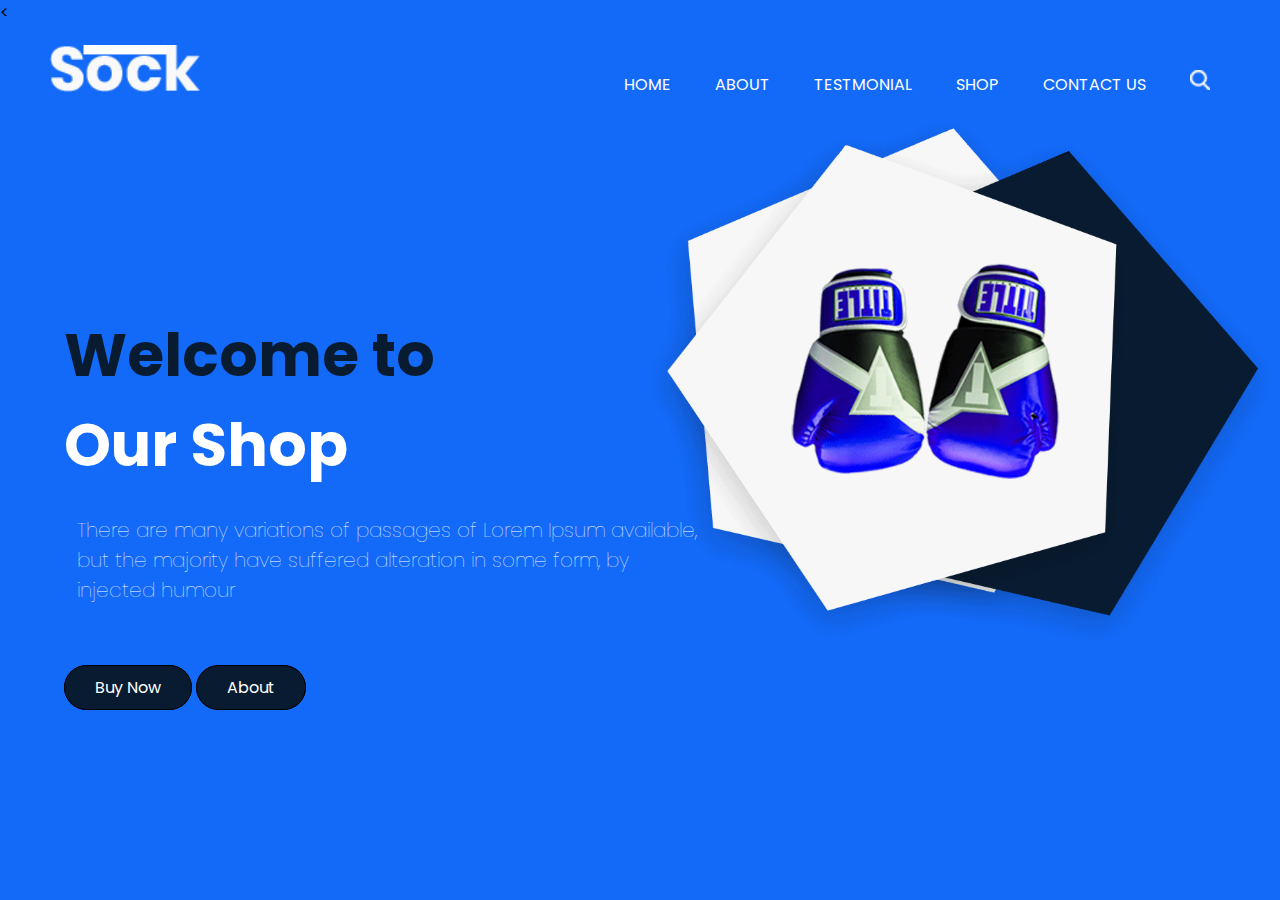
<file: index.html>
<<!DOCTYPE html>
<html lang="en">
	<head>
		<title>Sock</title>
		<link rel="stylesheet" type="text/css" href="css/style.css">
		<style>
			body{
				background-color: #136af8;
			}
		</style>
	</head>

<body>
	<header>
		<div class="main">
			<div class="logo">
				<img src="img/logo.png">
			</div>
			<ul>
				<li><a href="#">HOME</a></li>
				<li><a href="about.html">ABOUT</a></li>
				<li><a href="testmonial.html">TESTMONIAL</a></li>
				<li><a href="shop.html">SHOP</a></li>
				<li><a href="contact.html">CONTACT US</a></li>
				<li><a href="#"><img src="img/search_icon.png"></a></li>
			</ul>
		</div>
	</header>

	<section>
			<div class="title">
				<h1>Welcome to</h1>
			</div>
			<div class="stitle">
				<h1>Our Shop</h1>
			</div>

			<div class="describe">
				<p>There are many variations of passages of Lorem Ipsum available,<br>
				but the majority have suffered alteration in some form, by<br> 
				injected humour</p>
			</div>

			<div class="button">
				<a href="#" class="btn">Buy Now</a>
				<a href="about.html" class="btn">About</a>
			</div>

			<img src="img/boksing-gloves.png" class="center">
			
	</section>

</body>

</html>
</file>
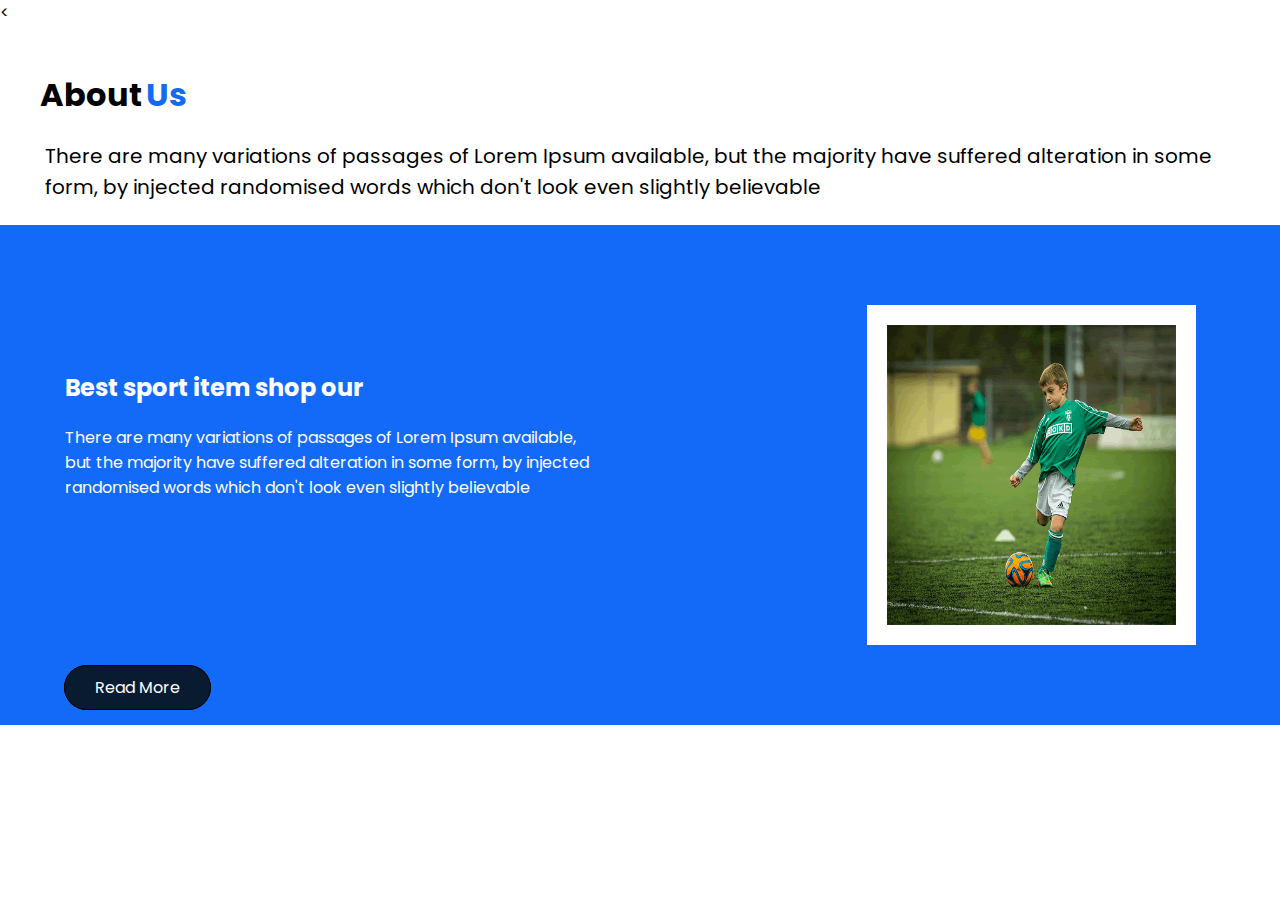
<file: about.html>
<<!DOCTYPE html>
<html lang="en">
	<head>
		<title>About Us</title>
		<link rel="stylesheet" type="text/css" href="css/style.css">
	</head>
<body>

	<div class="acontainer">
		<div class="apagetitle">
			<div class="about">
				<ul>
					<li><h1>About</h1></li>
					<li><h1 class="us">Us</h1></li>
					<span>There are many variations of passages of Lorem Ipsum available, but the majority have suffered alteration in some form, by injected randomised words which don't look even slightly believable</span>
				</ul>
			</div>
			
		</div>
	</div>

	<div class="sportcontainer">
		<div class="item">
			<ul>
				<h2>Best sport item shop our</h2>
				<p>There are many variations of passages of Lorem Ipsum available,<br> but the majority have suffered alteration in some form, by injected<br> randomised words which don't look even slightly believable</p>
			</ul>
		</div>

		<div class="playimg">
			<img src="img/child-image.png">
		</div>

		<div class="button">
				<a href="#" class="btn">Read More</a>
		</div>
	</div>

</body>
</html>
</file>
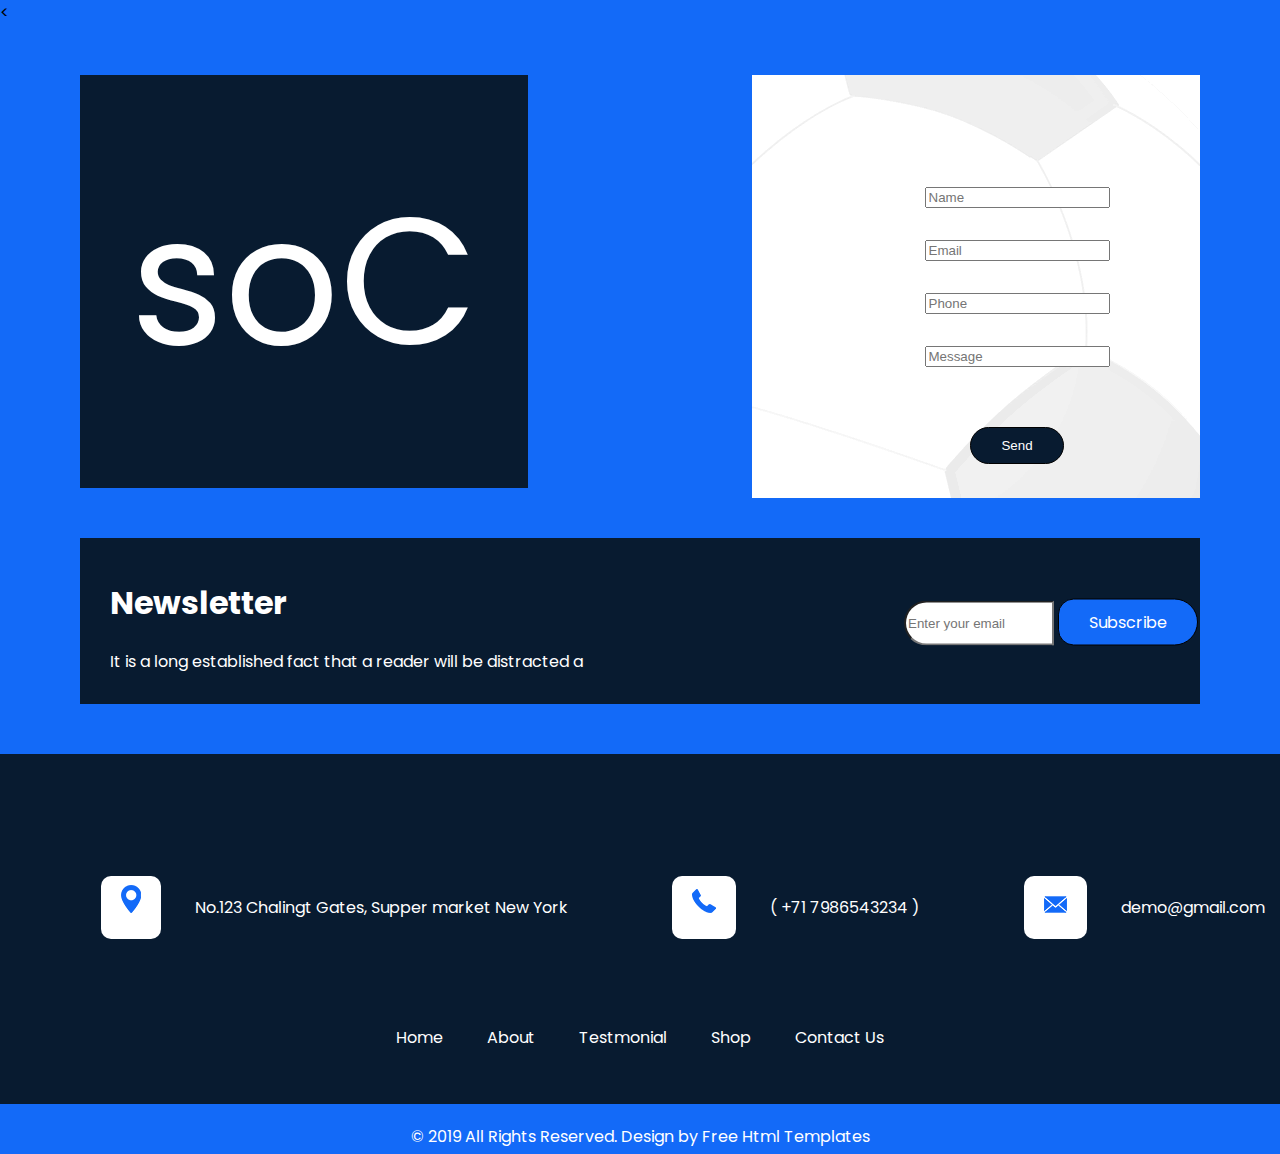
<file: contact.html>
<<!DOCTYPE html>
<html lang="en">
	<head>
		<title>Contact Us</title>
		<link rel="stylesheet" type="text/css" href="css/style.css">
		<style>
			body{
				height: 100%;
				background-color: #136af8;
				width: auto;
			}
		</style>
	</head>
<body>

	<div class="bluecontainer">
		<div class="soc">soC</div>
			<div class="form">
				<div class="email_btn">
		            <form action="/action_page.php">
		                <div class="formcontent">
		                    <input type="text" placeholder="Name" name="Name">
		                </div>
		                <div class="formcontent">
		                	<input  type="text" placeholder="Email" name="Email">
		                </div>
		                <div class="formcontent">
		                	<input  type="text" placeholder="Phone" name="Phone">
		                </div>
		                <div class="formcontent">
		                	<input  type="text" placeholder="Message" name="msg">
		                </div>
		                <div class="submit_btn">
		                	<button type="submit" class="btn" style="background: #081b30;">Send</button>
		                </div>
		            </form>
		        </div>
			</div>
	</div>

	<div class="newsletter">
		
			<div class="emailnews">
				<h1 style="color: white;">Newsletter</h1>
	        	<p class="ntext">It is a long established fact that a reader will be distracted  a</p>
			</div>

			<div class="mail">
				<div class="email">
					<ul>
						<li><input type="text" placeholder="Enter your email"></li>
						<li><label class="btn">Subscribe</label></li>
					</ul>
				</div>
			</div>
		

	</div>

	<div class="footer">
		<div class="footer-content">
			<div class="contactinfo">
                
                <span class="iconinfo"><img src="img/map-icon.png" /></span>
                <span>No.123 Chalingt Gates, Supper market New York</span>
                    
                <span class="iconinfo"><img src="img/phone-icon.png" /></span>
                <span>( +71 7986543234 )</span>
                   
                <span class="iconinfo"><img src="img/email-icon.png" /></span>
                <span>demo@gmail.com</span>

            </div>   

			<div class="footcontain">
				<a href="index.html">Home</a>
				<a href="about.html">About</a>
				<a href="testmonial.html">Testmonial</a>
				<a href="shop.html">Shop</a>
				<a href="contact.html">Contact Us</a>
			</div>

		</div>
		<div class="footer-bottom">
		&copy; 2019 All Rights Reserved. Design by Free Html Templates
	</div>
	</div>
	

</body>
</html>
</file>
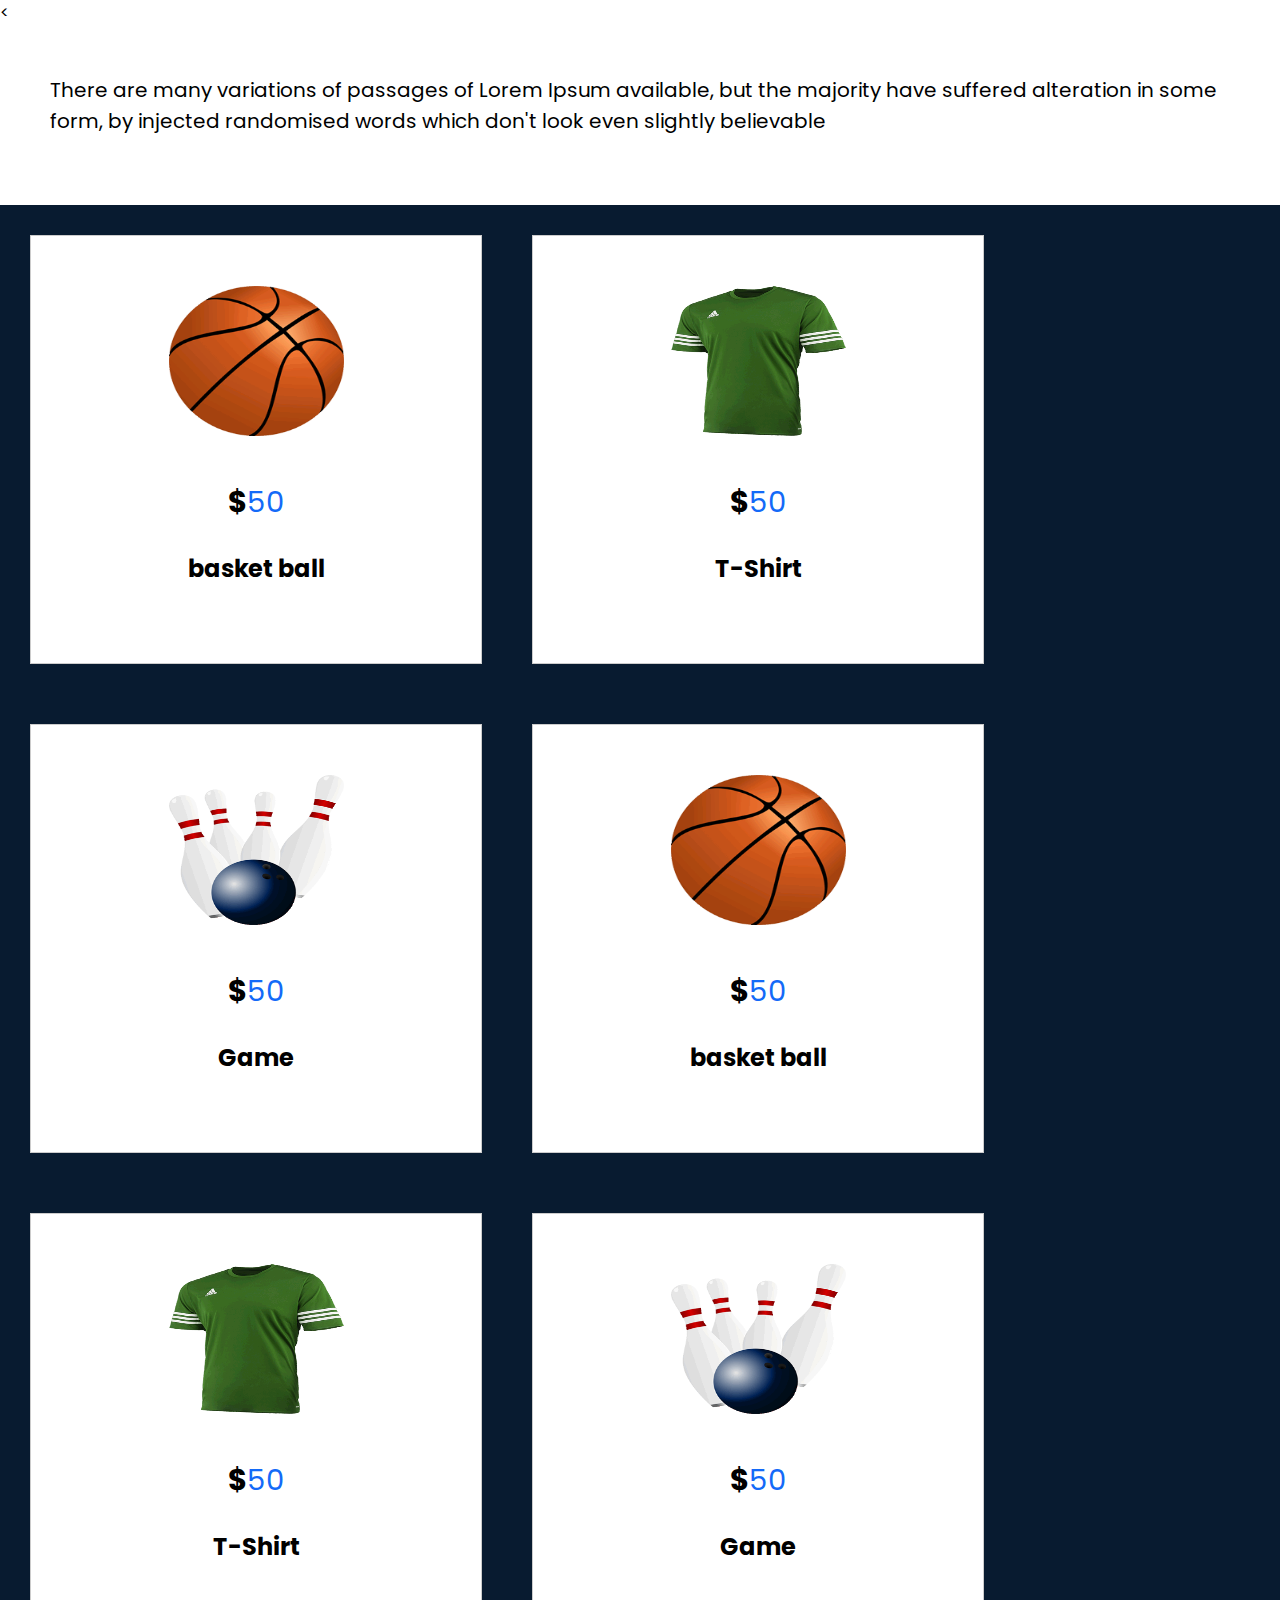
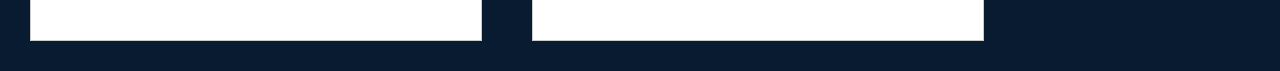
<file: shop.html>
<<!DOCTYPE html>
<html lang="en">
	<head>
		<title>Shop</title>
		<link rel="stylesheet" type="text/css" href="css/style.css">
	</head>
<body>

	<div class="container">
		<div class="pagetitle">
			<span>There are many variations of passages of Lorem Ipsum available, but the majority have suffered alteration in some form, by injected randomised words which don't look even slightly believable</span>
		</div>
	</div>


	<div class="maincontainer">
		<div class="product">
			<img src="img/basketball.png">
			<h3>$<strong class="price">50</strong></h3>
			<h4>basket ball</h4>
		</div>
		<div class="product">
			<img src="img/t-shirt.png">
			<h3>$<strong class="price">50</strong></h3>
			<h4>T-Shirt</h4>
		</div>
		<div class="product">
			<img src="img/game.png">
			<h3>$<strong class="price">50</strong></h3>
			<h4>Game</h4>
		</div>

		<div class="product">
			<img src="img/basketball.png">
			<h3>$<strong class="price">50</strong></h3>
			<h4>basket ball</h4>
		</div>
		<div class="product">
			<img src="img/t-shirt.png">
			<h3>$<strong class="price">50</strong></h3>
			<h4>T-Shirt</h4>
		</div>
		<div class="product">
			<img src="img/game.png">
			<h3>$<strong class="price">50</strong></h3>
			<h4>Game</h4>
		</div>
	</div>
</body>
</html>
</file>
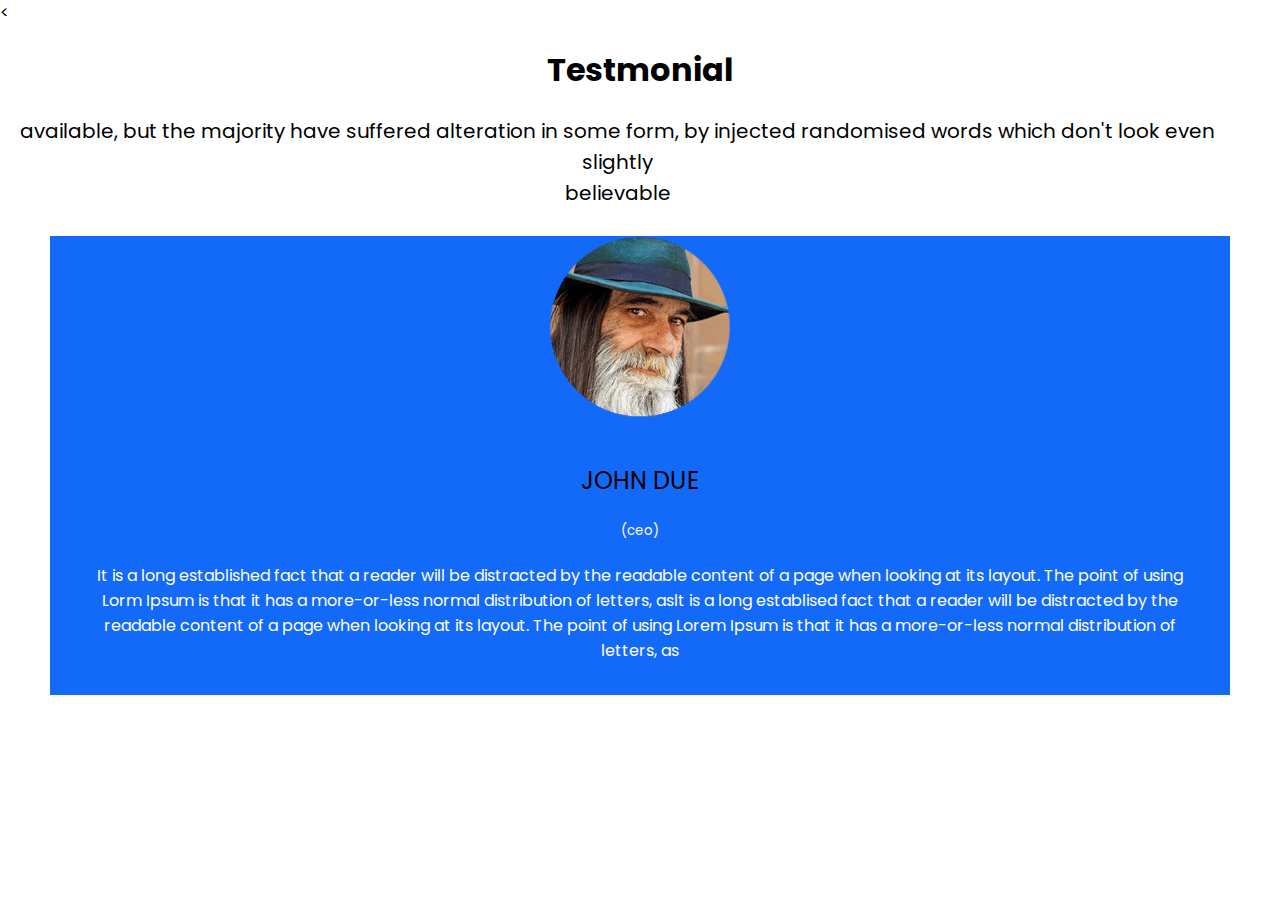
<file: testmonial.html>
<<!DOCTYPE html>
<html lang="en">
	<head>
		<title>Testmonial</title>
		<link rel="stylesheet" type="text/css" href="css/style.css">
	</head>
<body>

	<div class="tcontainer">
		<div class="testmonial">
			<h1>Testmonial</h1>
			<span>available, but the majority have suffered alteration in some form, by injected randomised words which don't look even slightly<br> believable</span>			
		</div>
	</div>

	<div class="testcontainer">
		<div class="johnimage">
			<img src="img/john-image.png">
		</div>

		<div class="titem">
			<ul>
				<h2>JOHN DUE</h2>
				<h5>(ceo)</h5>
				<p>It is a long established fact that a reader will be distracted by the readable content of a page when looking at its layout. The point of using Lorm Ipsum is that it has a more-or-less normal distribution of letters, aslt is a long establised fact that a reader will be distracted by the readable content of a page when looking at its layout. The point of using Lorem Ipsum is that it has a more-or-less normal distribution of letters, as</p>
			</ul>
		</div>

		
	</div>

</body>
</html>
</file>
<file: css/style.css>
@import url('https://fonts.googleapis.com/css?family=Poppins:100,100i,200,200i,300,300i,400,400i,500,500i,600,600i,700,700i,800,800i,900,900i');

body{
	margin: 0;
	padding: 0;
	font-family: 'Poppins', sans-serif;
}

header{
	background-color: #136af8;
}

section{
	background-color: #136af8;
}

ul{
	float: right;
	list-style-type: none;
	margin-top: 25px;
}

ul li{
	display: inline-block;
}

ul li a{
	text-decoration: none;
	color: white;
	padding: 5px 20px;
}
ul li a:hover{
	background-color: white;
	color: black;
}

.logo img{
	float: left;
	width: 150px;
	height: auto;
}

.main{
	margin: 20px 50px 0 50px;
}

.title{
	position: absolute;
	top: 30%;
	left: 5%;
	color: #081b30;
	font-size: 30px;
}

.stitle{
	position: absolute;
	top: 40%;
	left: 5%;
	color: white;
	font-size: 30px;
}

.describe{
	position: absolute;
	top: 55%;
	left: 6%;
	font-weight: lighter;
	color: white;
	font-size: 20px;
}

.center{
	display: block;
	margin-left: 50%;
	margin-right: 10%;
	width: 50%;
}

.button{
	position: absolute;
	top: 75%;
	left: 5%;
}

.btn{
	border: 1px solid black;
	padding: 10px 30px;
	color: white;
	background-color: #081b30;
	text-decoration: none;
	border-radius: 30px;
}

.details{

	position: absolute;
	top: 85%;
	left: 5%;
	font-weight: lighter;
	color: black;
	font-size: 20px;
	background-color: white;
}

.container{
	background-color: white;
	height: 180px;
  	width: 100%;
}

.pagetitle span{
	color: black;
	font-size: 20px;
	line-height: 31px;
	display: block;
	font-weight: normal;
	border: 15px white;
 	padding: 50px;
}

.maincontainer{
	max-width: all;
	margin: auto;
	background: #081b30;
	overflow: auto;
	float: center;
}

.product{
	margin: 30px 20px 30px 30px;
	border: 1px solid #ccc;
    background: #fff;
    float: left;
    width: 350px;
    text-align: center;
    padding: 50px;
}


.product img{
	width: 50%;
	height: 150px;
}

.price{
	font-size: 20px; 
	color: #1369f5;
}


.product h3{
    font-size: 29px;
	line-height: 25px;
	padding-top: 25px;

}

.product h4{
    color: #000;
    font-size: 24px;
	line-height: 24px;
	padding: 10px 0px 0px 0px;
}

.price{
 	text-align: center;
	font-size: 29px;
	color: #136af8;
	padding-top: 25px;
	line-height: 25px;
	font-weight:normal;
} 

.acontainer{
	background-color: white;
	height: 200px;
  	width: 100%;
}

.about span{
	color: black;
	font-size: 20px;
	line-height: 31px;
	display: block;
	font-weight: normal;
 	padding-right: 50px;
 	padding-left: 5px;
}

about.apagetitle{
	color: black;
	display: block;
	padding-right: 50px;
 	padding-left: 50px;
 	font-size: 100px;
}

.us{
	color: #136af8;
}

.sportcontainer{
	max-width: all;
	margin: auto;
	background: #136af8;
	overflow: auto;
	float: center;
	padding-left: 25px;
}

.item{
	color: white;
	display: block;
	float: left;
	padding: 100px 100px 0px 0px;
}

.playimg{
	padding: 80px 0px;
	float: right;
}

.playimg img{
	border: 20px solid white;
	width: 70%;
	height: 300px;
}

.tcontainer{
	background-color: white;
	height: 180px;
  	width: 100%;
  	text-align: center;
}

.testmonial span{
	color: black;
	font-size: 20px;
	line-height: 31px;
	display: block;
	font-weight: normal;
 	padding-right: 50px;
 	padding-left: 5px;
}

.testcontainer{
  	margin: 10px 50px 50px 50px;
	background: #136af8;
	overflow: auto;
	text-align: center;
}

.titem{
	color: white;
	padding-right: 40px;
}

.titem h2{
	color: black;
	font-weight: normal;
}

.titem h5{
	font-weight: normal;
}

.footer{
	background: #081b30;
	height: 400px;
	position: relative;
}

.footer .footer-content{
	height: 350px;
	border: 1px solid #081b30;
}

.footer .footer-bottom{
	background: #136af8;
	height: 30px;
	text-align: center;
	position: absolute;
	bottom: 0px;
	left: 0px;
	padding-top: 20px;
	width: 100%;
	color: white;
}

.contactinfo{
	color: white;
	margin-top: 130px;
}

.site_info{
    color: #fff;
}

.iconinfo{
    background-color: #fff;
    padding: 20px;  
    margin-right: 30px;  
    width: 60px;
	height: 60px;
	border-radius: 10px;
	margin-left: 100px;
}

.footcontain{
	text-align: center;
	position: relative;
	top: 30%;
}

.footcontain a{
	text-decoration: none;
	color: white;
	padding: 5px 20px;

}

.footcontain a:hover{
	background-color: white;
	color: black;
}

.soc_text{
     width: 40%;
     float: left;
     background-color: #081b30;
     height: auto;
     padding-top: 71px;
     padding-bottom: 72px;
     text-align: center;
     font-size: 180px;
     color: white;
}

.email_btn {
    width: 100%;
    float: left;
    padding-bottom: 55px;
    height: auto;
    padding: 41px;
}

.formcontent {
    margin-bottom: 2rem;
}

.submit_btn{
     width: 100%;
     margin:0 auto;
     text-align: center;
     margin-top: 60px;
}

.bluecontainer{
	background: #136af8;
	overflow: auto;
	float: center;
	padding-left: 80px;
	padding-right: 80px;
	padding-top: 50px;
	height: auto;
	position: relative;
}

.soc{
	color: white;
	display: block;
	float: left;
	width: 40%;
    background-color: #081b30;
    height: auto;
    padding-top: 71px;
    padding-bottom: 72px;
    text-align: center;
    font-size: 180px; 
}

.form{
	color: white;
	display: block;
	float: right;
	width: 40%;
    background-color: #081b30;
    background-image: url(../img/boll_bg.png);
    height: 280px;
    padding-top: 71px;
    padding-bottom: 72px;
    text-align: center;
    font-size: 180px; 
}

.newsletter{
  	margin: 40px 80px 50px 80px;
	background: #081b30;
	overflow: auto;
	height:auto;
    position: relative;
    padding-bottom: 30px;
}

.emailnews{
	text-align: left;
	padding-left: 30px;
	padding-top: 20px;
}

.ntext{
     width: 100%; 
     float: left;
     color: #ffffff;
     margin: 0px;
}

.mail{
	float: right;
	position: absolute;
	top: 50%;
	margin: 0;
	-ms-transform: translateY(-50%);
	transform: translateY(-50%);
	padding-left: 70%;
}

.mail .email input{
	border-bottom-left-radius: 50px;
	border-top-left-radius: 50px;
	float: right;	
	height: 45px;
	width: 150px;
}

.mail .email .btn{
	border-bottom-left-radius: 20px;
	border-top-left-radius: 20px;
	color: white;
	background-color: #136af8;
	float: right;
}
</file>
